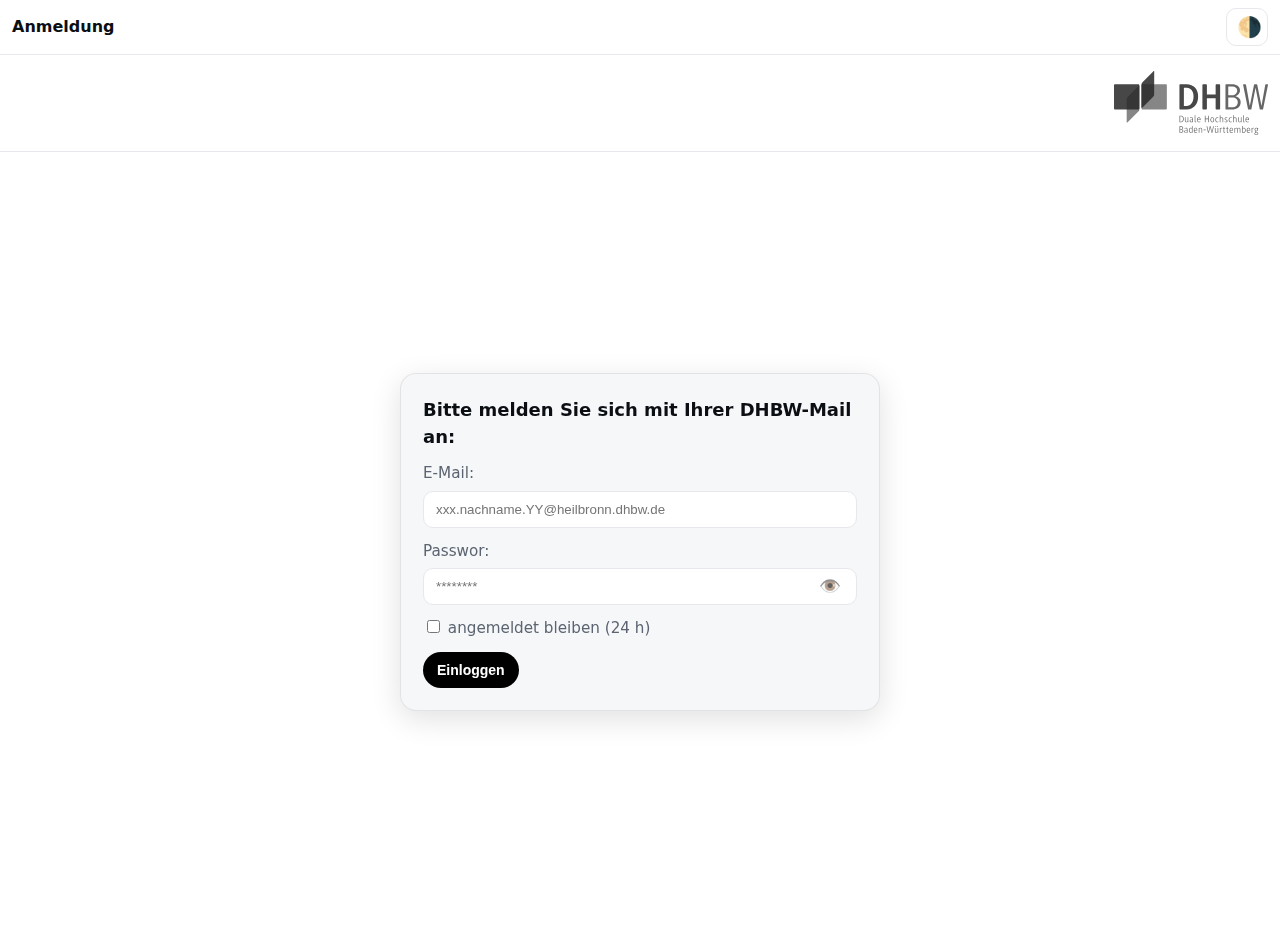
<file: repo_root/pages/index.html>
<!DOCTYPE html>
<html lang="de" data-theme="light">
<head>
  <meta charset="utf-8" />
  <meta name="viewport" content="width=device-width, initial-scale=1" />
  <meta name="color-scheme" content="light dark" />
  <title>DHBW LLMs auswählen</title>
  <link rel="stylesheet" href="../assets/css/index.css" />
  <script src="../assets/js/auth-guard.js" defer></script>
  <!-- Favicon -->
  <link rel="icon" href="data:image/svg+xml,<svg xmlns=%22http://www.w3.org/2000/svg%22 viewBox=%220 0 100 100%22><text y=%22.9em%22 font-size=%2290%22>🤖</text></svg>">
</head>
<body>
  <header class="topbar">
    <h1 class="brand">LLM Auswahl</h1>

    <!-- Icon-Navigation in der Topbar -->
    <nav class="iconbar" aria-label="Schnellzugriff">
      <!-- Mail -->
      <a class="icon-btn" href="mailto:ansprechpartner@beispiel.de" title="E-Mail">
        <svg xmlns="http://www.w3.org/2000/svg" viewBox="0 0 24 24"
             stroke="currentColor" fill="none" stroke-width="1">
          <rect x="3" y="5" width="18" height="14" rx="2" ry="2"/>
          <polyline points="3,7 12,13 21,7"/>
        </svg>
      </a>
      
      <button class="icon-btn" id="logoutBtn" title="Abmelden" aria-label="Abmelden">
        <svg xmlns="http://www.w3.org/2000/svg" viewBox="0 0 24 24" stroke="currentColor" fill="none" stroke-width="1.5">
          <path d="M9 21H7a2 2 0 0 1-2-2V5a2 2 0 0 1 2-2h2"/>
          <path d="M16 17l5-5-5-5"/>
          <path d="M21 12H9"/>
        </svg>
      </button>

      <!-- Info -->
      <a class="icon-btn" href="details.html" title="Details">
        <svg xmlns="http://www.w3.org/2000/svg" viewBox="0 0 24 24"
             stroke="currentColor" fill="none" stroke-width="1">
          <circle cx="12" cy="12" r="10"/>
          <line x1="12" y1="16" x2="12" y2="12"/>
          <circle cx="12" cy="9" r="0.8" fill="currentColor" stroke="none"/>
        </svg>
      </a>

      <!-- Theme Toggle -->
      <button id="themeToggle" class="icon-btn" aria-label="Theme umschalten" aria-pressed="false" title="Theme umschalten">
        <span class="icon-emoji">🌗</span>
      </button>
    </nav>
  </header>

  <!-- Logo-Bereich -->
  <div class="logo-wrap">
    <img src="../assets/img/dhbw_logo.svg" alt="DHBW Logo" class="logo">
  </div>

  <main class="center">
    <!-- LLM-Auswahl -->
    <section class="card">
      <h2 class="h2">Modell wählen</h2>
      <div class="dropdown">
        <button id="dropdownBtn" class="btn" aria-haspopup="listbox" aria-expanded="false">
          Modell auswählen
        </button>
        <ul id="dropdownList" class="dropdown-list" role="listbox" aria-label="LLM-Auswahl"></ul>
      </div>
    </section>

    <!-- NEU: VM-Templates -->
    <section class="card" style="margin-top:16px">
      <h2 class="h2">VM-Template wählen</h2>
      <div class="dropdown">
        <button id="vmDropdownBtn" class="btn" aria-haspopup="listbox" aria-expanded="false">
          Template auswählen
        </button>
        <ul id="vmDropdownList" class="dropdown-list" role="listbox" aria-label="VM-Template-Auswahl"></ul>
      </div>
    </section>
  </main>
  
  <script src="../assets/js/config.js"></script>
<script src="../assets/js/api.js"></script>
<script src="../assets/js/auth-guard.js"></script>

<script>
document.getElementById("logoutBtn")?.addEventListener("click", async () => {
  try { await API.logout(); } catch {}
  localStorage.clear();
  sessionStorage.clear();
  location.replace("auth.html");
});
</script>

<script src="../assets/js/index.js"></script>
  
</body>
</html>
</file>
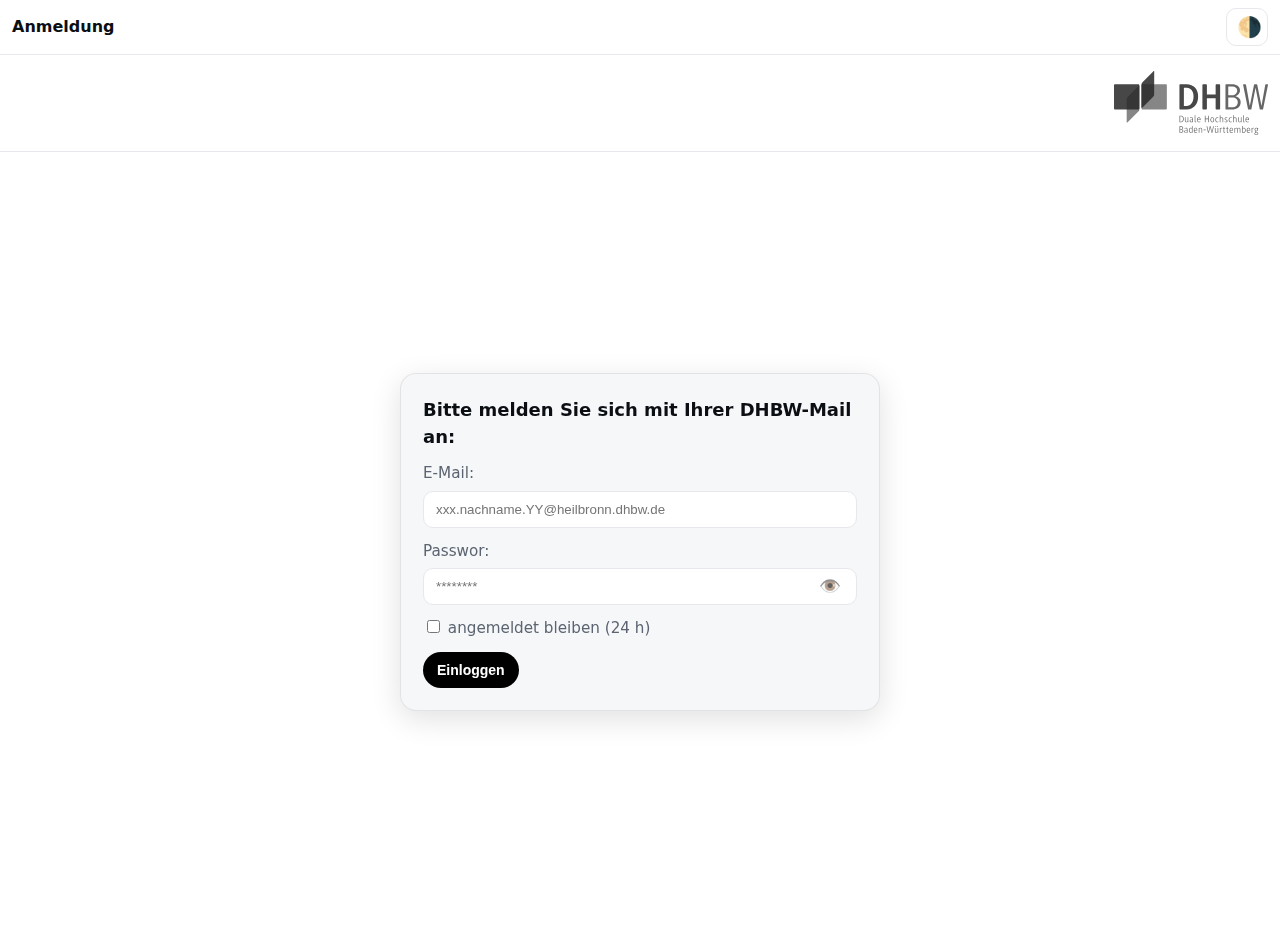
<file: repo_root/pages/admin.html>
<!DOCTYPE html>
<html lang="de" data-theme="light">
<head>
  <meta charset="utf-8" />
  <meta name="viewport" content="width=device-width, initial-scale=1" />
  <meta name="color-scheme" content="light dark" />
  <title>Benutzerverwaltung</title>

  <!-- Nur diese CSS -->
  <link rel="stylesheet" href="../assets/css/admin.css" />

  <script src="../assets/js/auth-guard.js" defer></script>
  <link rel="icon"
        href="data:image/svg+xml,<svg xmlns=%22http://www.w3.org/2000/svg%22 viewBox=%220 0 100 100%22><text y=%22.9em%22 font-size=%2290%22>🛠️</text></svg>">
</head>

<body class="admin-page">
  <header class="topbar">
    <a href="index.html" class="link" title="Zurück">&larr; Zurück</a>
    <h1 class="brand">Benutzerverwaltung</h1>
    <nav class="iconbar" aria-label="Aktionen">
      <button id="themeToggle" class="icon-btn" title="Theme umschalten" aria-label="Theme umschalten">
        <span class="icon-emoji">🌗</span>
      </button>
      <button id="logoutBtn" class="icon-btn" title="Abmelden" aria-label="Abmelden">
        <svg xmlns="http://www.w3.org/2000/svg" viewBox="0 0 24 24"
             stroke="currentColor" fill="none" stroke-width="1.5" aria-hidden="true">
          <path d="M9 21H7a2 2 0 0 1-2-2V5a2 2 0 0 1 2-2h2"/>
          <path d="M16 17l5-5-5-5"/>
          <path d="M21 12H9"/>
        </svg>
      </button>
    </nav>
  </header>

  <div class="logo-wrap">
    <img src="../assets/img/dhbw_logo.svg" alt="DHBW Logo" class="logo">
  </div>

  <main class="content">
    <!-- Guard-Info -->
    <section class="card" id="guardInfo" hidden>
      <p><strong>Nur Administratoren haben Zugriff. Weiterleitung …</strong></p>
    </section>

    <!-- Benutzer anlegen -->
    <section class="card">
      <h2 class="h2">Benutzer anlegen</h2>
      <form id="formCreate" class="grid">
        <label class="field">
          <span>E-Mail</span>
          <input id="createEmail" class="input" type="email" required placeholder="user@heilbronn.dhbw.de">
        </label>
        <label class="field">
          <span>Rolle</span>
          <select id="createRole" class="input">
            <option value="user">user</option>
            <option value="lecture">lecture</option>
            <option value="admin">admin</option>
          </select>
        </label>
        <button class="btn" type="submit">Anlegen</button>
        <output id="outCreate" class="muted"></output>
      </form>
    </section>

    <!-- Benutzer löschen -->
    <section class="card">
      <h2 class="h2">Benutzer löschen</h2>
      <form id="formDelete" class="grid">
        <label class="field">
          <span>E-Mail</span>
          <input id="deleteEmail" class="input" type="email" required placeholder="user@heilbronn.dhbw.de">
        </label>
        <button class="btn" type="submit">Löschen</button>
        <output id="outDelete" class="muted"></output>
      </form>
    </section>

    <!-- Benutzer suchen -->
    <section class="card">
      <h2 class="h2">Benutzer suchen</h2>
      <form id="formSearch" class="grid">
        <label class="field">
          <span>E-Mail (Teilstring möglich)</span>
          <input id="searchEmail" class="input" type="text" placeholder="xxx.nachname.YY@heilbronn.dhbw.de">
        </label>
        <button class="btn" type="submit">Suchen</button>
      </form>
      <div id="searchResults" class="table-wrap" aria-live="polite"></div>
    </section>

    <!-- Alle auflisten -->
    <section class="card">
      <h2 class="h2">Alle Benutzer</h2>
      <div class="row">
        <div class="row-left">
          <button id="btnListAll" class="btn">Alle laden</button>
        </div>
        <div class="row-right">
          <label class="field small">
            <span>Rolle</span>
            <select id="filterRole" class="input">
              <option value="">Alle</option>
              <option value="admin">admin</option>
              <option value="lecture">lecture</option>
              <option value="user">user</option>
            </select>
          </label>
        </div>
      </div>
      <div id="listResults" class="table-wrap" aria-live="polite"></div>
    </section>

    <!-- Alle ausloggen -->
    <section class="card">
      <h2 class="h2">Benutzer ausloggen</h2>
      <div class="row">
        <button id="btnLogoutAll" class="btn-ghost">Alle ausloggen</button>
        <div class="spacer"></div>
        <label class="field small">
          <span>Nur Rolle</span>
          <select id="logoutRole" class="input">
            <option value="">alle</option>
            <option value="admin">admin</option>
            <option value="lecture">lecture</option>
            <option value="user">user</option>
          </select>
        </label>
        <button id="btnLogoutByRole" class="btn">Ausloggen (Rolle)</button>
      </div>
      <output id="outLogout" class="muted"></output>
    </section>

    <section class="card">
  <h2>Stammdaten aktualisieren</h2>
  <form id="formUpdate" class="grid">
    <!-- Ziel-Benutzer identifizieren -->
    <label class="field">
      <span>E-Mail (aktueller Benutzer)</span>
      <input id="updEmail" class="input" type="email" placeholder="Benutzer über E-Mail finden" required>
    </label>

    <!-- Neue E-Mail setzen (optional) -->
    <label class="field">
      <span>Neue E-Mail</span>
      <input id="updEmailNew" class="input" type="email" placeholder="Neue E-Mail (optional)">
    </label>

    <!-- Neue Rolle setzen (optional) -->
    <label class="field">
      <span>Neue Rolle</span>
      <select id="updNewRole" class="input">
        <option value="">keine Änderung</option>
        <option value="admin">admin</option>
        <option value="user">user</option>
      </select>
    </label>

    <!-- Neues Passwort setzen (optional) -->
    <label class="field">
      <span>Neues Passwort</span>
      <input id="updPassword" class="input" type="password" placeholder="Optional neues Passwort">
    </label>

    <button class="btn" type="submit">Updaten</button>
    <output id="outUpdate" class="muted"></output>
  </form>
</section>
  </main>

  <script src="../assets/js/config.js"></script>
  <script src="../assets/js/api.js"></script>
  <script src="../assets/js/admin.js"></script>
  <script src="../assets/js/auth-guard.js"></script>
</body>
</html>
</file>
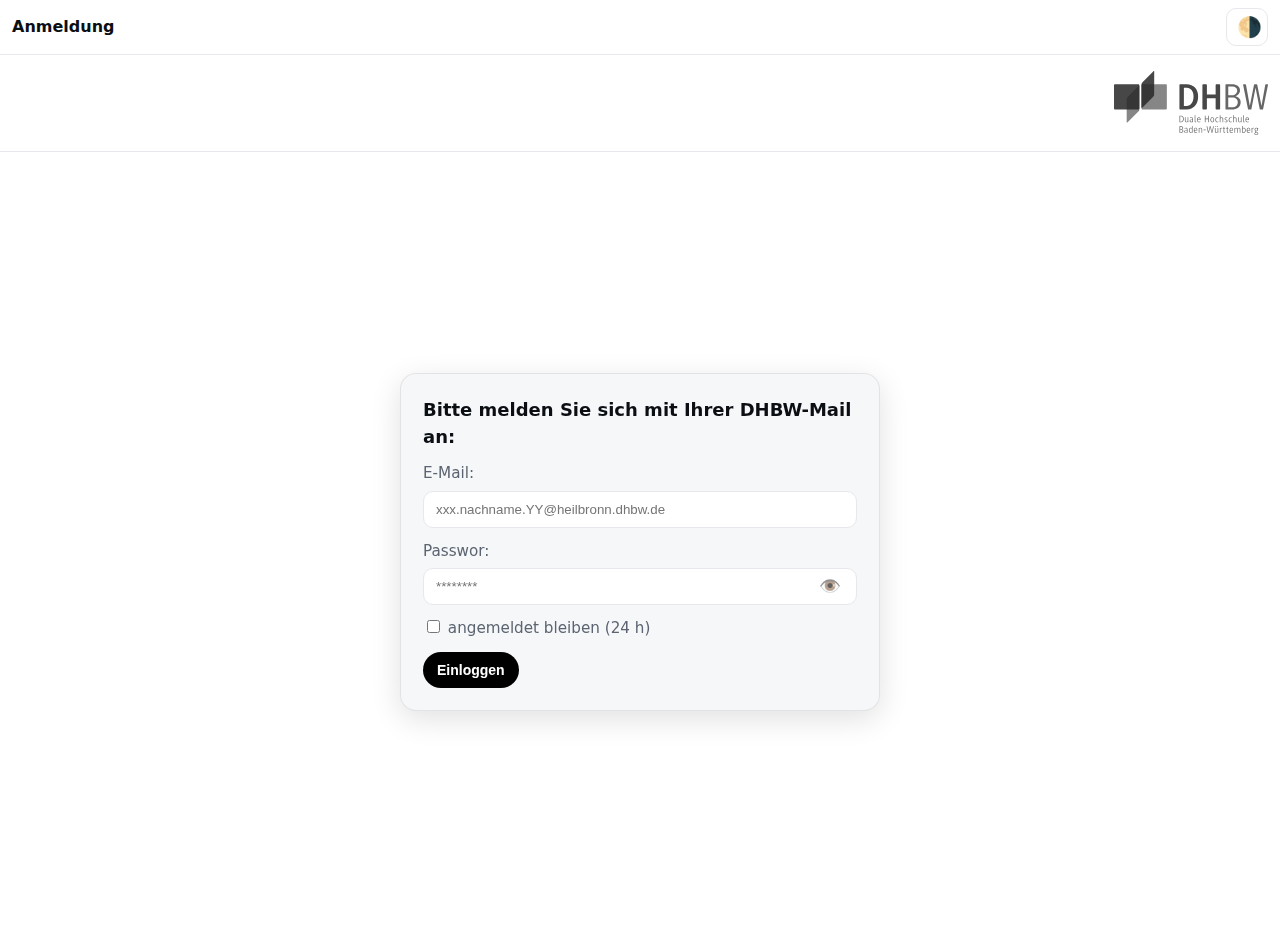
<file: repo_root/pages/auth.html>
<!DOCTYPE html>
<html lang="de" data-theme="light">
<head>
  <meta charset="utf-8" />
  <meta name="viewport" content="width=device-width, initial-scale=1" />
  <meta name="color-scheme" content="light dark" />
  <title>Login</title>
  <link rel="stylesheet" href="../assets/css/index.css" />
  <link rel="stylesheet" href="../assets/css/auth.css" />
  <link rel="icon" href="data:image/svg+xml,<svg xmlns=%22http://www.w3.org/2000/svg%22 viewBox=%220 0 100 100%22><text y=%22.9em%22 font-size=%2290%22>🔐</text></svg>">
</head>
<body class="auth-page">
  <header class="topbar">
    <h1 class="brand">Anmeldung</h1>
    <nav class="iconbar" aria-label="Aktionen">
      <button id="themeToggle" class="icon-btn" aria-label="Theme umschalten" aria-pressed="false" title="Theme umschalten">
        <span class="icon-emoji">🌗</span>
      </button>
    </nav>
  </header>

  <!-- Logo-Bereich -->
  <div class="logo-wrap">
    <img src="../assets/img/dhbw_logo.svg" alt="DHBW Logo" class="logo">
  </div>

  <main class="center">
    <section class="card auth-card" aria-labelledby="h2">
      <h2 id="h2" class="h2">Bitte melden Sie sich mit Ihrer DHBW-Mail an:</h2>

      <form id="authForm" class="auth-form" autocomplete="off" novalidate>
        <div class="field">
          <label for="email">E-Mail:</label>
          <input id="email" class="input" type="email" placeholder="xxx.nachname.YY@heilbronn.dhbw.de" required />
        </div>

        <div class="field password-field">
          <label for="password">Passwor:</label>
          <div class="password-wrapper">
            <input id="password" class="input" type="password" placeholder="********" required />
            <button type="button" id="togglePassword" class="toggle-pass" aria-label="Passwort anzeigen">
              👁️
            </button>
          </div>
        </div>

        <div class="field inline">
          <label for="remember" class="cb">
            <input id="remember" type="checkbox" /> angemeldet bleiben (24 h)
          </label>
        </div>

        <div class="actions" style="display:flex;justify-content:flex-start;">
          <button class="btn" type="submit">Einloggen</button>
        </div>

        <p id="error" class="muted" style="color:#b91c1c; display:none; margin-top:8px;">
          E-Mail oder Passwort ist ungültig.
        </p>
      </form>
    </section>
  </main>

  <script src="../assets/js/config.js"></script>
  <script src="../assets/js/api.js"></script>
  <script src="../assets/js/auth.js"></script>
</body>
</html>
</file>
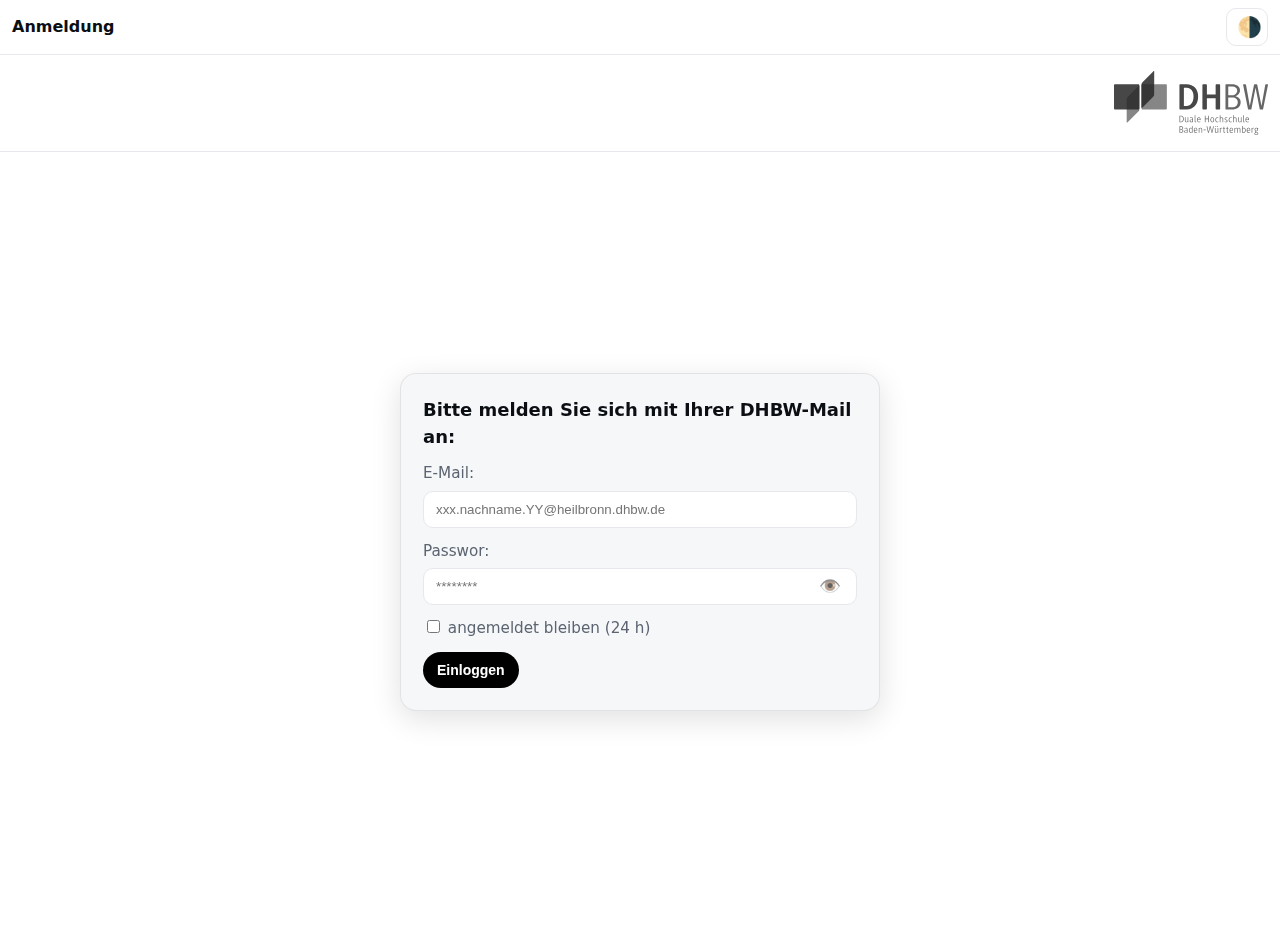
<file: repo_root/pages/chat.html>
<!DOCTYPE html>
<html lang="de" data-theme="light">
<head>
  <meta charset="utf-8" />
  <meta name="viewport" content="width=device-width, initial-scale=1" />
  <meta name="color-scheme" content="light dark" />
  <title>DHBW LLM Chat</title>
  <link rel="stylesheet" href="../assets/css/chat.css" />
  <!-- Favicon (Emoji als SVG-Data-URL) -->
  <link rel="icon" href="data:image/svg+xml,<svg xmlns=%22http://www.w3.org/2000/svg%22 viewBox=%220 0 100 100%22><text y=%22.9em%22 font-size=%2290%22>💬</text></svg>">
</head>
<body>
  <header class="topbar">
    <nav class="left">
      <a href="index.html" class="link" title="Zurück zur Auswahl">&larr; Zurück</a>
      <span id="modelBadge" class="badge">Modell</span>
    </nav>
    <button id="themeToggle" class="btn-ghost" aria-label="Theme umschalten" aria-pressed="false" title="Theme umschalten">🌗</button>
  </header>

  <main class="chat">
    <div id="messages" class="messages" aria-live="polite"></div>

    <!-- Composer -->
    <form id="chatForm" class="composer" autocomplete="off">
        <div class="input-wrap">
          <!-- eigener Wrapper NUR fürs Textfeld + Büroklammer -->
          <div class="input-field">
            <textarea id="userInput" class="input" name="prompt" placeholder="Nachricht eingeben …" rows="1" ></textarea>
      
            <!-- Büroklammer im Feld; for ↔ id verbindet Label + Input -->
            <label class="upload-icon" for="fileInput">📎</label>
            <input type="file" id="fileInput" hidden>
          </div>
          
          <div class="hints">Enter senden • Shift+Enter Zeilenumbruch • Esc leeren</div>
        </div>
      
        <button class="send send-circle" type="submit" title="Senden" aria-label="Senden">
          <svg class="send-ic" xmlns="http://www.w3.org/2000/svg" viewBox="0 0 24 24" aria-hidden="true">
            <path d="M5 12h10M13 8l4 4-4 4" fill="none" stroke="currentColor" stroke-width="2" stroke-linecap="round" stroke-linejoin="round"/>
          </svg>
        </button>
      </form>
      

    <!-- Scroll to bottom -->
    <button id="scrollBtn" class="scroll-btn" title="Zum neuesten Beitrag">▼</button>
  </main>

 <!-- BOT-Nachricht -->
<template id="tpl-msg-bot">
    <div class="msg bot">
      <div class="stack">
        <div class="bubble-wrap">
          <div class="avatar avatar--bot" aria-hidden="true">
            <span class="avatar__icon">🤖</span>
          </div>
          <div class="bubble"></div>
        </div>
        <div class="meta"></div>
        <div class="msg-tools right">
          <button class="tool tool-copy" title="Antwort kopieren" aria-label="Antwort kopieren">
            <svg class="icon-copy" xmlns="http://www.w3.org/2000/svg" viewBox="0 0 24 24" aria-hidden="true">
              <rect x="9" y="9" width="11" height="11" rx="2" ry="2"
                    stroke="currentColor" fill="none" stroke-width="1.8"/>
              <rect x="5" y="5" width="11" height="11" rx="2" ry="2"
                    stroke="currentColor" fill="none" stroke-width="1.8"/>
            </svg>
          </button>
        </div>
      </div>
    </div>
  </template>
  
  <!-- USER-Nachricht -->
  <template id="tpl-msg-user">
    <div class="msg user">
      <div class="stack">
        <div class="bubble-wrap">
          <div class="bubble"></div>
          <div class="avatar avatar--user" aria-hidden="true">
            <span class="avatar__icon">🤡</span>
          </div>
        </div>
        <div class="meta"></div>
        <div class="msg-tools left">
          <button class="tool tool-copy" title="Nachricht kopieren" aria-label="Nachricht kopieren">
            <svg class="icon-copy" xmlns="http://www.w3.org/2000/svg" viewBox="0 0 24 24" aria-hidden="true">
              <rect x="9" y="9" width="11" height="11" rx="2" ry="2"
                    stroke="currentColor" fill="none" stroke-width="1.8"/>
              <rect x="5" y="5" width="11" height="11" rx="2" ry="2"
                    stroke="currentColor" fill="none" stroke-width="1.8"/>
            </svg>
          </button>
        </div>
      </div>
    </div>
  </template>
  
 
  

  <script src="../assets/js/config.js"></script>
  <script src="../assets/js/chat.js"></script>
  <script src="../assets/js/auth-guard.js"></script>
</body>
</html>
</file>
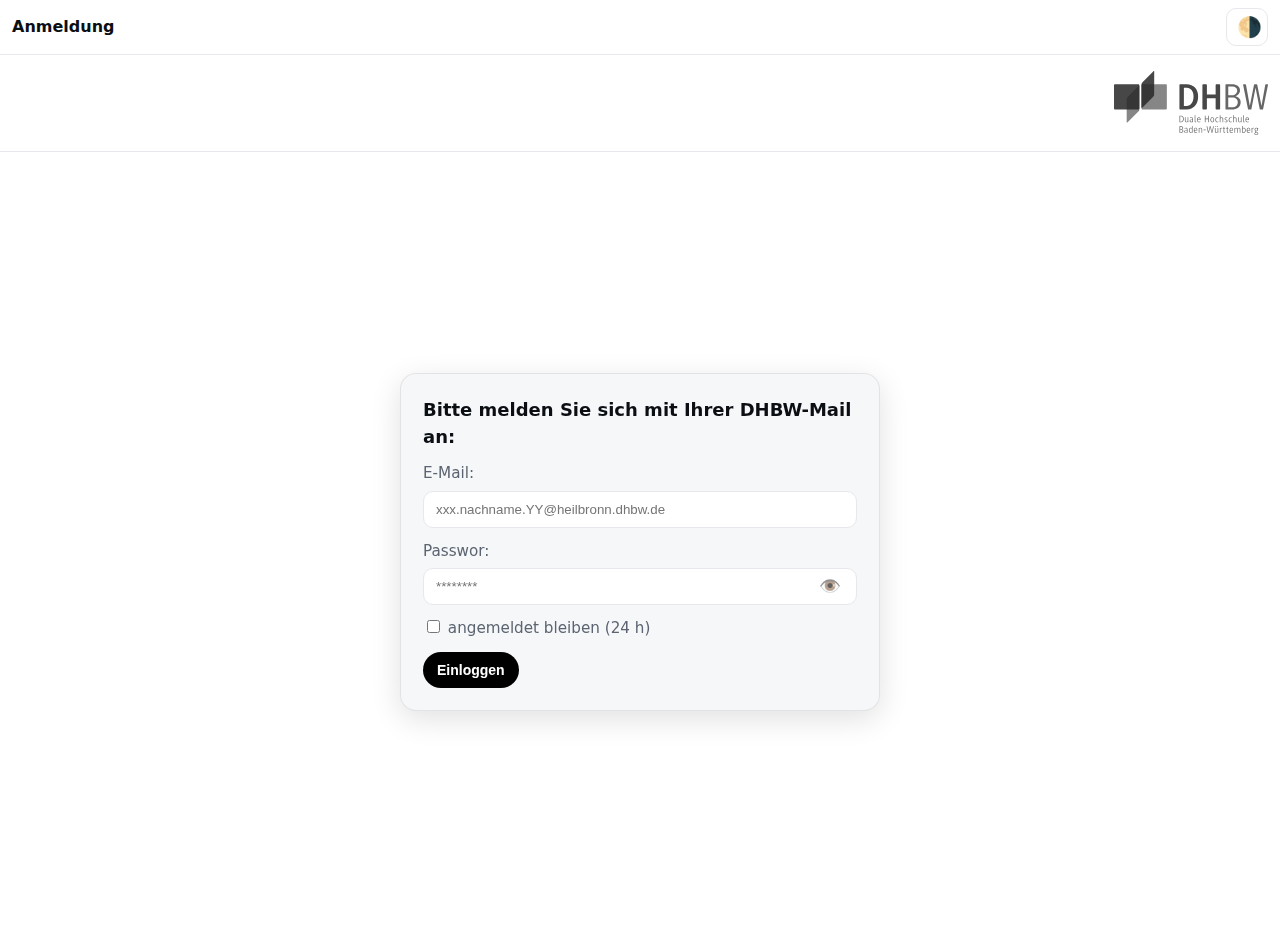
<file: repo_root/pages/details.html>
<!DOCTYPE html>
<html lang="de" data-theme="light">
<head>
  <meta charset="utf-8" />
  <meta name="viewport" content="width=device-width, initial-scale=1" />
  <meta name="color-scheme" content="light dark" />
  <title>LLM Details</title>
  <link rel="stylesheet" href="../assets/css/details.css" />
  <!-- Favicon -->
  <link rel="icon" href="data:image/svg+xml,<svg xmlns=%22http://www.w3.org/2000/svg%22 viewBox=%220 0 100 100%22><text y=%22.9em%22 font-size=%2290%22>🔍</text></svg>">
</head>
<body>
  <header class="topbar">
    <a href="index.html" class="link">&larr; Zurück</a>
    <h1 class="brand">Details zu LLMs</h1>
    <button id="themeToggle" class="icon-btn" aria-label="Theme umschalten" title="Theme umschalten">🌗</button>
  </header>

  <main class="content" id="cards">
    <!-- Kachel: Llama 3 -->
    <article class="card">
      <button class="card-head" aria-expanded="false" aria-controls="llama3-panel" id="llama3-trigger">
        <div class="card-title">
          <span class="card-icon">🦙</span>
          <h2>Llama 3</h2>
        </div>
        <span class="chev" aria-hidden="true">
          <svg viewBox="0 0 24 24"><path d="M6 9l6 6 6-6" fill="none" stroke="currentColor" stroke-width="1.5" stroke-linecap="round" stroke-linejoin="round"/></svg>
        </span>
      </button>
      <div class="card-summary">
        OpenAI-kompatible API. Stärken: allgemeine Konversation, Wissensfragen.
      </div>
      <div class="card-panel" id="llama3-panel" role="region" aria-labelledby="llama3-trigger">
        <div class="panel-inner">
          <p><strong>Warum Llama 3?</strong> Gute Balance aus Qualität, Kosten und Offenheit. 
          Vielfältige Modelgrößen, starke Community, breite Tooling-Unterstützung. 
          Ideal für Chat, Q&A, Extraktion und schnelle Prototypen.</p>
          <ul>
            <li>✓ Günstige Inferenz auf eigener Infrastruktur</li>
            <li>✓ Viele Feeds/Weights, fine-tuning friendly</li>
            <li>✓ Solides allgemeines Verständnis & Kontextverarbeitung</li>
          </ul>
        </div>
      </div>
    </article>

    <!-- Kachel: Mistral -->
    <article class="card">
      <button class="card-head" aria-expanded="false" aria-controls="mistral-panel" id="mistral-trigger">
        <div class="card-title">
          <span class="card-icon">🌬️</span>
          <h2>Mistral</h2>
        </div>
        <span class="chev" aria-hidden="true">
          <svg viewBox="0 0 24 24"><path d="M6 9l6 6 6-6" fill="none" stroke="currentColor" stroke-width="1.5" stroke-linecap="round" stroke-linejoin="round"/></svg>
        </span>
      </button>
      <div class="card-summary">
        Kompakte Modelle mit guter Qualität und Geschwindigkeit.
      </div>
      <div class="card-panel" id="mistral-panel" role="region" aria-labelledby="mistral-trigger">
        <div class="panel-inner">
          <p><strong>Warum Mistral?</strong> Effiziente, schnelle Modelle mit starkem 
          Kosten-/Leistungsverhältnis. Gut für produktive APIs und schlanke Deployments.</p>
          <ul>
            <li>✓ Sehr performante kleinere Modelle</li>
            <li>✓ Starke Code- und Zusammenfassungsfähigkeiten</li>
            <li>✓ Stabil in Produktion, gute Latenzen</li>
          </ul>
        </div>
      </div>
    </article>

    <!-- Kachel: GPT-J -->
    <article class="card">
      <button class="card-head" aria-expanded="false" aria-controls="gptj-panel" id="gptj-trigger">
        <div class="card-title">
          <span class="card-icon">🧠</span>
          <h2>GPT-J</h2>
        </div>
        <span class="chev" aria-hidden="true">
          <svg viewBox="0 0 24 24"><path d="M6 9l6 6 6-6" fill="none" stroke="currentColor" stroke-width="1.5" stroke-linecap="round" stroke-linejoin="round"/></svg>
        </span>
      </button>
      <div class="card-summary">
        Eigen gehostet, einfache JSON-Schnittstelle; gut für kostengünstige Setups.
      </div>
      <div class="card-panel" id="gptj-panel" role="region" aria-labelledby="gptj-trigger">
        <div class="panel-inner">
          <p><strong>Warum GPT-J?</strong> Bewährtes Open-Source-Modell für interne Tools 
          und günstige Inferenz. Einfacher Stack, leicht zu betreiben.</p>
          <ul>
            <li>✓ Kosteneffizient auf eigener Hardware</li>
            <li>✓ Gut für strukturierte Prompts/Extraktion</li>
            <li>✓ Transparent & modifizierbar</li>
          </ul>
        </div>
      </div>
    </article>
  </main>

  <script src="../assets/js/config.js"></script>
  <script src="../assets/js/details.js"></script>
  <script src="../assets/js/auth-guard.js"></script>
</body>
</html>
</file>
<file: repo_root/assets/css/index.css>
:root {
    /* Light (Default) */
    --bg: #ffffff;
    --fg: #0b0f14;
    --muted: #5b6470;
    --panel: #f6f7f9;
    --border: #e6e8ec;
    --btn-bg: #0b0f14;
    --btn-fg: #ffffff;
    --radius: 12px;
    --shadow: 0 2px 10px rgba(0,0,0,.06);
  
    --font: system-ui, -apple-system, Segoe UI, Roboto, Inter, sans-serif;
    --size-1: clamp(14px, 0.85vw + 12px, 15px);
    --size-2: clamp(16px, 1vw + 14px, 18px);
  
    /* Icon-Parameter */
    --icon-size: 20px;
    --icon-stroke: 1.25;
    --icon-radius: 10px;
    --icon-pad-v: 8px;
    --icon-pad-h: 10px;
  }
  
  html[data-theme="dark"] {
    --bg: #000000;
    --fg: #e9edf2;
    --muted: #a4adba;
    --panel: #12171e;
    --border: #1c2330;
    --btn-bg: #e9edf2;
    --btn-fg: #0b0f14;
    --shadow: 0 2px 16px rgba(0,0,0,.25);
  }
  
  * { box-sizing: border-box; }
  html, body { height: 100%; }
  body {
    margin: 0;
    font-family: var(--font);
    font-size: var(--size-1);
    line-height: 1.5;
    background: var(--bg);
    color: var(--fg);
  }
  
  /* Topbar */
  .topbar {
    display: flex; align-items: center; justify-content: space-between;
    padding: 8px 12px; border-bottom: 1px solid var(--border);
    position: sticky; top: 0; background: var(--bg); z-index: 10;
  }
  .brand { font-size: 16px; margin: 0; font-weight: 600; }
  
  /* === Einheitliche Icon-Größe/Box für SVG & Emoji === */
  .iconbar {
    display: inline-flex;
    align-items: center;
    gap: 11px;
  }
  
  .icon-btn {
    appearance: none;
    display: inline-flex;
    align-items: center;
    justify-content: center;
    border: 1px solid var(--border);
    background: transparent;
    color: inherit;
    padding: var(--icon-pad-v) var(--icon-pad-h);
    border-radius: var(--icon-radius);
    cursor: pointer;
    text-decoration: none;
    line-height: 0; /* verhindert Baseline-Verschiebung */
  }
  
  .icon-btn:hover { background: var(--panel); }
  
  /* SVG-Icons */
  .icon-btn svg {
    width: var(--icon-size);
    height: var(--icon-size);
    stroke: currentColor;
    stroke-linecap: round;
    stroke-linejoin: round;
    stroke-width: var(--icon-stroke);
    display: block;
  }
  
  /* Emoji-Icon */
  .icon-btn .icon-emoji {
    display: block;
    width: var(--icon-size);
    height: var(--icon-size);
    font-size: var(--icon-size);
    line-height: 1;
  }
  
  /* Logo unter der Navbar */
  .logo-wrap {
    display: flex;
    justify-content: flex-end;   /* rechtsbündig */
    align-items: center;
    padding: 16px 12px;
    background: var(--bg);
    border-bottom: 1px solid var(--border);
  }
  .logo {
    max-height: 60px;
    height: auto; width: auto;
    display: block;
  }
  html[data-theme="dark"] .logo.invert-dark { filter: invert(1); }
  
  /* Layout */
  .center { min-height: calc(100vh - 56px - 93px); display: grid; place-items: center; padding: 24px; }
  
  .card {
    width: min(520px, 92vw);
    background: var(--panel);
    border: 1px solid var(--border);
    border-radius: var(--radius);
    box-shadow: var(--shadow);
    padding: 24px;
  }
  .h2 { margin: 0 0 12px; font-size: var(--size-2); }
  
  /* Buttons */
  .btn, .btn-ghost {
    appearance: none; border-radius: var(--radius); font-weight: 600; cursor: pointer;
    border: 1px solid var(--border); padding: 10px 14px; font-size: 14px;
  }
  .btn { background: var(--btn-bg); color: var(--btn-fg); border-color: transparent; }
  .btn:hover { opacity: .92; }
  .btn-ghost { background: transparent; color: inherit; }
  .btn-ghost:hover { opacity: .8; }
  
  /* Dropdown (80% der Card) */
  .dropdown {
    position: relative;
    display: block;
    width: 100%;
    margin: 0 auto;
  }
  .dropdown > .btn { width: 100%; }
  
  .dropdown-list {
    position: absolute; left: 0; right: 0; margin-top: 8px; list-style: none; padding: 6px 0;
    background: var(--bg); border: 1px solid var(--border); border-radius: var(--radius);
    box-shadow: var(--shadow); display: none; max-height: 50vh; overflow: auto;
    width: 100%; box-sizing: border-box;
  }
  .dropdown-list[aria-hidden="false"] { display: block; }
  
  .dropdown-item {
    width: 100%; text-align: left; background: transparent; border: 0;
    padding: 10px 12px; font-size: 14px; color: var(--fg); cursor: pointer;
  }
  .dropdown-item:hover, .dropdown-item:focus { background: var(--panel); outline: none; }
  .dropdown-desc { display: block; color: var(--muted); font-size: 12px; margin-top: 2px; }
  
  /* Focus & Transitions */
  :where(button, a, [role="option"]):focus-visible { outline: 2px solid #60a5fa; outline-offset: 2px; }
  :root, html[data-theme="dark"] { transition: background-color .25s ease, color .25s ease, border-color .25s ease; }
  @media (prefers-reduced-motion: reduce) { :root, html[data-theme="dark"] { transition: none !important; } }
</file>
<file: repo_root/assets/css/admin.css>
/* === Theme-Variablen (Light/Dark) === */
:root {
    --bg: #ffffff;
    --fg: #0b0f14;
    --muted: #5b6470;
    --panel: #f6f7f9;
    --border: #e6e8ec;
    --btn-bg: #0b0f14;
    --btn-fg: #ffffff;
    --radius: 12px;
    --shadow: 0 2px 10px rgba(0,0,0,.06);
  
    --font: system-ui, -apple-system, Segoe UI, Roboto, Inter, sans-serif;
    --size-1: clamp(14px, 0.85vw + 12px, 15px);
  
    --icon-size: 20px;
    --icon-stroke: 1.25;
    --icon-radius: 10px;
    --icon-pad-v: 8px;
    --icon-pad-h: 10px;
  
    --table-pad: 10px;
  }
  
  html[data-theme="dark"] {
    --bg: #000000;
    --fg: #e9edf2;
    --muted: #a4adba;
    --panel: #12171e;
    --border: #1c2330;
    --btn-bg: #e9edf2;
    --btn-fg: #0b0f14;
    --shadow: 0 2px 16px rgba(0,0,0,.25);
  }
  
  /* === Base === */
  * { box-sizing: border-box; }
  html, body { height: 100%; }
  body {
    margin: 0;
    font-family: var(--font);
    font-size: var(--size-1);
    line-height: 1.5;
    background: var(--bg);
    color: var(--fg);
  }
  
  /* === Topbar === */
  .topbar {
    display: flex; align-items: center; justify-content: space-between;
    padding: 8px 12px; border-bottom: 1px solid var(--border);
    position: sticky; top: 0; background: var(--bg); z-index: 10;
  }
  .brand { font-size: 16px; margin: 0; font-weight: 600; }
  .link { color: inherit; text-decoration: none; opacity: .9; }
  .link:hover { opacity: 1; text-decoration: underline; }
  
  /* Iconbar + Buttons */
  .iconbar { display: inline-flex; align-items: center; gap: 11px; }
  .icon-btn {
    appearance: none; display: inline-flex; align-items: center; justify-content: center;
    border: 1px solid var(--border); background: transparent; color: inherit;
    padding: var(--icon-pad-v) var(--icon-pad-h); border-radius: var(--icon-radius);
    cursor: pointer; text-decoration: none; line-height: 0;
  }
  .icon-btn:hover { background: var(--panel); }
  .icon-btn svg {
    width: var(--icon-size); height: var(--icon-size);
    stroke: currentColor; stroke-linecap: round; stroke-linejoin: round; stroke-width: var(--icon-stroke);
    display: block;
  }
  .icon-emoji { display: block; width: var(--icon-size); height: var(--icon-size); font-size: var(--icon-size); line-height: 1; }
  
  /* === Logo-Bereich === */
  .logo-wrap {
    display: flex; justify-content: flex-end; align-items: center;
    padding: 16px 12px; background: var(--bg); border-bottom: 1px solid var(--border);
  }
  .logo { max-height: 60px; height: auto; width: auto; display: block; }
  html[data-theme="dark"] .logo.invert-dark { filter: invert(1); }
  
  /* === Layout === */
  .content {
    max-width: 980px;
    margin: 24px auto;
    display: grid;
    gap: 16px;
    padding: 0 16px 80px; 
  }
  
  
  .card {
    background: var(--panel);
    border: 1px solid var(--border);
    border-radius: var(--radius);
    box-shadow: var(--shadow);
    padding: 16px;
    transition: transform .12s ease, box-shadow .12s ease;
  }
  .card:hover { transform: translateY(-1px); box-shadow: 0 4px 18px rgba(0,0,0,.08); }
  html[data-theme="dark"] .card:hover { box-shadow: 0 4px 18px rgba(0,0,0,.28); }
  
  .h2 { margin: 0 0 10px; font-size: 18px; }
  
  /* === Controls === */
  .grid { display: grid; gap: 10px; }
  .row { display: flex; gap: 10px; align-items: end; flex-wrap: wrap; }
  .row .spacer { flex: 1 1 auto; }
  .row-left { display: flex; gap: 10px; }
  .row-right { margin-left: auto; display: flex; gap: 10px; }
  
  .field { display: grid; gap: 6px; min-width: 300px; }
  .field.small { min-width: 160px; }
  
  .input {
    border: 1px solid var(--border);
    border-radius: 10px;
    padding: 10px 12px;
    background: var(--panel);
    color: var(--fg);
    width: 100%;
  }
  .input::placeholder { color: var(--muted); }
  
  .muted { color: var(--muted); }
  .or { align-self: center; opacity: .6; padding: 0 6px; }
  
  /* === Buttons === */
  .btn, .btn-ghost {
    appearance: none; border-radius: var(--radius); font-weight: 600; cursor: pointer;
    border: 1px solid var(--border); padding: 10px 14px; font-size: 14px;
  }
  .btn { background: var(--btn-bg); color: var(--btn-fg); border-color: transparent; }
  .btn:hover { opacity: .92; }
  .btn-ghost { background: transparent; color: inherit; }
  .btn-ghost:hover { opacity: .8; }
  
  /* === Tabellen === */
  .table-wrap { overflow: auto; border: 1px solid var(--border); border-radius: 10px; background: var(--bg); }
  .table { width: 100%; border-collapse: collapse; }
  .table th, .table td {
    padding: var(--table-pad);
    border-bottom: 1px solid var(--border);
    text-align: left;
    font-size: 14px;
  }
  .table th {
    background: color-mix(in oklab, var(--panel) 70%, var(--bg) 30%);
    position: sticky; top: 0;
  }
  
  /* === Focus & Transitions === */
  :where(button, a, input, select):focus-visible { outline: 2px solid #60a5fa; outline-offset: 2px; }
  :root, html[data-theme="dark"] { transition: background-color .25s ease, color .25s ease, border-color .25s ease; }
  @media (prefers-reduced-motion: reduce) { :root, html[data-theme="dark"] { transition: none !important; } }
  
  .table-wrap:empty { border: 0; }
</file>
<file: repo_root/assets/css/auth.css>
/* auth.css
   - Ergänzt und überschreibt selektiv Styles für die Login-Seite
   - Erwartet, dass index.css bereits vor dieser Datei geladen ist
*/

/* ---------- Scope & Variablen nur für die Auth-Seite ---------- */
.auth-page {
    /* Du kannst diese Variablen jederzeit hier anpassen */
    --auth-card-maxw: 480px;
    --auth-card-pad: 22px;
    --auth-card-radius: 16px;
    --auth-card-shadow: 0 8px 30px rgba(0,0,0,0.12);
    --auth-border: 1px solid rgba(0,0,0,0.08);
    --auth-field-gap: 12px;
    --auth-actions-gap: 10px;
    --auth-focus-ring: 0 0 0 3px rgba(59,130,246,0.35); /* fallback blau */
    --auth-accent: var(--accent, #000000);
    --auth-muted: var(--muted, #6b7280);
    --auth-danger: #b91c1c;
    --auth-bg-blur: blur(8px);
  }
  
  /* Dark-Mode Feintuning */
  [data-theme="dark"] .auth-page {
    --auth-border: 1px solid rgba(255,255,255,0.08);
    --auth-card-shadow: 0 10px 35px rgba(0,0,0,0.45);
    --auth-focus-ring: 0 0 0 3px rgba(96,165,250,0.45);
  }
  
  /* ---------- Layout: Login-Karte ---------- */
  .auth-page .auth-card,
  .auth-page .card {
    max-width: var(--auth-card-maxw);
    width: 100%;
    margin-inline: auto;
    padding: var(--auth-card-pad);
    border-radius: var(--auth-card-radius);
    box-shadow: var(--auth-card-shadow);
    border: var(--auth-border);
    backdrop-filter: var(--auth-bg-blur);
  }
  
  /* Optional: Centering, falls deine index.css hier nichts vorgibt */
  .auth-page main.center {
    display: grid;
    place-items: center;
    min-height: calc(100dvh - 120px); /* Platz unter Topbar */
    padding: 16px;
  }
  
  /* ---------- Formular ---------- */
  .auth-page .auth-form {
    display: grid;
    gap: var(--auth-field-gap);
  }
  
  .auth-page .auth-form .field {
    display: grid;
    gap: 6px;
  }
  
  .auth-page .auth-form label {
    font-size: 0.95rem;
    color: var(--auth-muted);
  }
  
  .auth-page .auth-form .input {
    width: 100%;
    padding: 10px 12px;
    border-radius: 10px;
    border: 1px solid var(--border, rgba(0,0,0,0.12));
    background: var(--surface, #fff);
    outline: none;
    transition: box-shadow .15s ease, border-color .15s ease, background-color .15s ease;
  }
  
  [data-theme="dark"] .auth-page .auth-form .input {
    background: var(--surface, rgba(255,255,255,0.04));
    border-color: rgba(255,255,255,0.12);
  }
  
  .auth-page .auth-form .input:focus {
    border-color: var(--auth-accent);
    box-shadow: var(--auth-focus-ring);
  }
  
  /* Checkbox-Zeile */
  .auth-page .auth-form .inline {
    display: flex;
    align-items: center;
    gap: 10px;
  }
  
  /* Aktionen */
  .auth-page .actions {
    display: flex;
    gap: var(--auth-actions-gap);
    align-items: center;
    flex-wrap: wrap;
  }
  
  .auth-page .btn {
    padding: 10px 14px;
    border-radius: 999px;
    border: none;
    background: var(--auth-accent);
    color: white;
    font-weight: 600;
    cursor: pointer;
    transition: transform .05s ease, filter .15s ease;
  }
  
  .auth-page .btn:hover { filter: brightness(1.05); }
  .auth-page .btn:active { transform: translateY(1px); }
  
  .auth-page .btn-ghost {
    padding: 10px 14px;
    border-radius: 999px;
    background: transparent;
    border: 1px solid var(--auth-border-color, rgba(0,0,0,0.12));
    color: inherit;
    cursor: pointer;
  }
  
  [data-theme="dark"] .auth-page .btn-ghost {
    border-color: rgba(255,255,255,0.14);
  }
  
  /* Hinweise & Fehler */
  .auth-page #hint.muted { color: var(--auth-muted); }
  .auth-page #error { color: var(--auth-danger) !important; }
  
  /* Topbar Feinheiten nur auf Auth-Seite */
  .auth-page .topbar {
    backdrop-filter: saturate(120%) blur(4px);
  }
  
  /* Logo optional kleiner auf der Auth-Seite */
  .auth-page .logo-wrap .logo { max-height: 64px; }
  
  /* ---------- Responsiv ---------- */
  @media (max-width: 420px) {
    .auth-page {
      --auth-card-pad: 18px;
      --auth-card-radius: 14px;
    }
    .auth-page .logo-wrap .logo { max-height: 56px; }
  }
  
  /* ---------- Passwortfeld mit Augen-Icon ---------- */
.password-wrapper {
    position: relative;
    display: flex;
    align-items: center;
  }
  
  .password-wrapper .input {
    padding-right: 40px; /* Platz fürs Auge */
  }
  
  .toggle-pass {
    position: absolute;
    right: 10px;
    background: none;
    border: none;
    font-size: 1.1rem;
    cursor: pointer;
    color: var(--auth-muted);
    opacity: 0.7;
    transition: opacity 0.2s ease;
  }
  
  .toggle-pass:hover {
    opacity: 1;
  }
  
  [data-theme="dark"] .toggle-pass {
    color: #ccc;
  }
</file>
<file: repo_root/assets/css/chat.css>
:root {
    /* Light */
    --bg: #ffffff;
    --fg: #0b0f14;
    --muted: #5b6470;
    --panel: #f6f7f9;
    --border: #e6e8ec;
  
    --bubble-user: #e8f5e9;
    --bubble-user-fg: #000000;
    --bubble-bot: #ffffff;
    --bubble-bot-border: #e6e8ec;
  
    --btn-bg: #0b0f14;
    --btn-fg: #ffffff;
  
    --radius: 14px;
    --shadow: 0 2px 10px rgba(0,0,0,.06);
  
    --font: system-ui, -apple-system, Segoe UI, Roboto, Inter, sans-serif;
    --size-1: clamp(14px, 0.85vw + 12px, 15px);
  
    /* Einheitliche Höhe für Input & Sendebutton */
    --composer-field-h: 48px;
  }
  
  html[data-theme="dark"] {
    --bg: #000000;
    --fg: #e9edf2;
    --muted: #a4adba;
    --panel: #12171e;
    --border: #1c2330;
  
    --bubble-user: #e9edf2;
    --bubble-user-fg: #0b0f14;
    --bubble-bot: #0f141a;
    --bubble-bot-border: #1c2330;
  
    --btn-bg: #e9edf2;
    --btn-fg: #0b0f14;
  
    --shadow: 0 2px 16px rgba(0,0,0,.25);
  }
  
  * { box-sizing: border-box; }
  html, body { height: 100%; }
  body {
    margin: 0;
    font-family: var(--font);
    font-size: var(--size-1);
    line-height: 1.5;
    background: var(--bg);
    color: var(--fg);
    display: flex;
    flex-direction: column;
  }
  
  /* Header */
  .topbar {
    display: flex; align-items: center; justify-content: space-between;
    padding: 8px 12px; border-bottom: 1px solid var(--border);
    background: var(--bg); position: sticky; top: 0; z-index: 5;
  }
  .left { display: flex; align-items: center; gap: 10px; }
  .link { color: inherit; text-decoration: none; opacity: .9; }
  .link:hover { opacity: 1; text-decoration: underline; }
  .badge { font-size: 12px; color: var(--muted); padding: 2px 8px; border: 1px solid var(--border); border-radius: 999px; }
  
  .btn, .btn-ghost {
    appearance: none; border-radius: var(--radius); cursor: pointer;
    padding: 10px 14px; font-size: 14px; font-weight: 600;
    border: 1px solid var(--border);
  }
  .btn { background: var(--btn-bg); color: var(--btn-fg); border-color: transparent; }
  .btn:hover { opacity: .92; }
  .btn-ghost { background: transparent; color: inherit; }
  .btn-ghost:hover { opacity: .8; }
  
  .sr { position: absolute; clip: rect(0 0 0 0); clip-path: inset(50%); width: 1px; height: 1px; overflow: hidden; white-space: nowrap; }
  
  /* Layout */
  .chat { max-width: 820px; width: 100%; margin: 0 auto; padding: 16px; display: grid; grid-template-rows: 1fr auto; gap: 12px; height: calc(100vh - 56px); }
  .messages { overflow-y: auto; display: grid; gap: 10px; align-content: start; padding-bottom: 8px; padding-inline: 2px; }
  
  /* Messages */
  .messages .msg { width: 100%; }
  .msg { position: relative; display: flex; align-items: center; gap: 10px; }
  .msg.user { justify-content: flex-end; }
  .msg.bot  { justify-content: flex-start; }
  
  .stack { position: relative; display: grid; gap: 4px; max-width: min(78%, 720px); min-width: 0; }
  .msg.user .stack { margin-left: auto; }
  .msg.bot  .stack { margin-right: auto; }
  
  .avatar {
    width: 32px; height: 32px; border-radius: 50%;
    border: 1px solid var(--border);
    display: grid; place-items: center;
    flex: 0 0 32px;
    box-shadow: var(--shadow);
  }
  .avatar--bot  { background: #eef2ff; }
  .avatar--user { background: #e8f5e9; }
  html[data-theme="dark"] .avatar--bot { background: #0f172a; }
  html[data-theme="dark"] .avatar--user { background: #e9edf2; }
  .avatar__icon { font-size: 16px; line-height: 1; }
  
  .bubble {
    display: inline-block;
    max-width: 100%;
    padding: 10px 12px;
    border-radius: var(--radius);
    box-shadow: var(--shadow);
    line-height: 1.45;
    white-space: pre-wrap;
    word-break: normal;
    overflow-wrap: break-word;
    hyphens: auto;
  }
  .user .bubble { background: var(--bubble-user); color: var(--bubble-user-fg); }
  .bot  .bubble { background: var(--bubble-bot); border: 1px solid var(--bubble-bot-border); }
  
  /* Meta (Zeitstempel) */
  .meta { color: var(--muted); font-size: 12px; user-select: none; }
  .user .meta { text-align: right; }
  
  /* Tools – Copy-Icon immer sichtbar, unten rechts an der Bubble */
  /* Copy-Tools: an der Bubble-Ecke fix positionieren */
.msg-tools{
    position: absolute;
    bottom: -6px;      /* ein Stück unter die Bubble */
    opacity: 1;
    pointer-events: auto;
  }
  
  .msg-tools.right{    /* Bot: rechts */
    right: 0px;
    left: auto;
  }
  
  .msg-tools.left{     /* User: links */
    left: 0px;
    right: auto;
  }


  .tool {
    appearance: none;
    border: 1px solid var(--border);
    background: var(--panel);
    padding: 4px 6px;
    border-radius: 8px;
    cursor: pointer;
    line-height: 1;
    display: inline-flex;
    align-items: center;
    justify-content: center;
    color: var(--fg); /* Light-Mode Farbe */
  }
  .tool:hover { background: var(--bg); }
  
  /* Copy-Icon (SVG) */
  .icon-copy {
    width: 16px;
    height: 16px;
    display: block;
  }
  /* Shapes im SVG erhalten die Farbe */
  .icon-copy rect,
  .icon-copy path,
  .tool svg *,
  .tool svg {
    stroke: currentColor;
    fill: none;
  }
  
  /* Dark Mode: Copy-Icon weiß */
  html[data-theme="dark"] .tool { color: #ffffff; }
  
  /* "Kopiert!" rechts neben dem Icon */
  .tool.copied::after{
    content:"✓ Kopiert";
    margin-left: 6px;
    color: var(--muted);
    font-size: 12px;
  }
  
  /* Gruppierung aufeinanderfolgender Bubbles */
  .msg + .msg.user .bubble { border-top-right-radius: 8px; }
  .msg + .msg.bot  .bubble { border-top-left-radius: 8px; }
  .messages .msg.user + .msg.user .bubble { margin-top: -6px; }
  .messages .msg.bot  + .msg.bot  .bubble { margin-top: -6px; }
  
  /* =========================
     Composer (Eingabezeile)
     ========================= */
  .composer {
    position: sticky;
    bottom: 0;
    background: var(--bg);
    display: grid;
    grid-template-columns: 1fr auto;
    gap: 8px;
    border-top: 1px solid var(--border);
    padding: 8px 12px;
    align-items: start;
  }
  
  /* Input-Wrapper + Hinweise */
  .input-wrap {
    position: relative;
    display: grid;
    gap: 6px;
    min-width: 0;
  }

  /* neuer Wrapper nur fürs Feld */
.input-field {
    position: relative;
    width: 100%;
  }
  

  /* Büroklammer */
.upload-icon {
    position: absolute;
    right: 10px;
    top: 50%;
    transform: translateY(-50%);
    cursor: pointer;
    font-size: 18px;
    opacity: 0.7;
    line-height: 1;  
  }

  .upload-icon:hover {
    opacity: 1;
  }

  /* sorgt dafür, dass Textarea rechts innen genug Platz hat */
.input {
    padding-right: 50px; /* Platz für Büroklammer */
  }

  .hints { color: var(--muted); font-size: 12px; user-select: none; }
  
  /* Eingabefeld */
  .input {
    border: 1px solid var(--border);
    border-radius: var(--radius);
    padding: 12px;
    background: var(--panel);
    color: var(--fg);
    resize: none;
    line-height: 1.5;
    width: 100%;
    min-height: var(--composer-field-h);
    box-sizing: border-box;
  }
  .input::placeholder { color: var(--muted); }
  
  /* Runder Senden-Button */
  .send-circle {
    align-self: start;
    --size: var(--composer-field-h);
    display: inline-flex;
    align-items: center;
    justify-content: center;
    width: var(--composer-field-h);
    height: var(--composer-field-h);
    border-radius: 50%;
    border: none;
    background: var(--btn-bg);
    color: var(--btn-fg);
    box-shadow: var(--shadow);
    cursor: pointer;
  }
  .send-circle:hover { opacity: .92; }
  .send-ic { width: 22px; height: 22px; display: block; }
  
  /* Typing Indicator */
  .msg.typing .bubble { display: inline-flex; gap: 6px; align-items: center; }
  .typing-dots { display: inline-flex; gap: 4px; }
  .typing-dots span {
    width: 6px; height: 6px; border-radius: 50%;
    background: currentColor; opacity: .35; display: inline-block;
    animation: pulse 1.2s infinite ease-in-out;
  }
  .typing-dots span:nth-child(2) { animation-delay: .15s; }
  .typing-dots span:nth-child(3) { animation-delay: .3s; }
  @keyframes pulse { 0%,80%,100%{opacity:.35;transform:translateY(0)} 40%{opacity:1;transform:translateY(-2px)} }
  
  /* Scroll to bottom Button */
  .scroll-btn {
    position: absolute;
    right: 20px; bottom: 80px;
    padding: 6px 10px;
    font-size: 18px;
    border-radius: 50%;
    border: 1px solid var(--border);
    background: var(--panel);
    box-shadow: var(--shadow);
    cursor: pointer;
    opacity: 0; pointer-events: none;
    transition: opacity .2s ease;
  }
  .scroll-btn.show { opacity: 1; pointer-events: auto; }
  
  /* Scrollbar dezent */
  .messages::-webkit-scrollbar { width: 10px; }
  .messages::-webkit-scrollbar-thumb { background: var(--border); border-radius: 10px; }
  .messages { scrollbar-color: var(--border) transparent; scrollbar-width: thin; }
  
  /* Focus & Transitions */
  :where(button, a, input, textarea):focus-visible { outline: 2px solid #60a5fa; outline-offset: 2px; }
  :root, html[data-theme="dark"] { transition: background-color .25s ease, color .25s ease, border-color .25s ease; }
  @media (prefers-reduced-motion: reduce) { :root, html[data-theme="dark"] { transition: none !important; } }
  
  /* Safe-area auf iOS */
  @supports (padding: max(0px)) {
    .chat { padding-bottom: max(16px, env(safe-area-inset-bottom)); }
    .topbar { padding-top: max(8px, env(safe-area-inset-top)); }
  }
  
  .bubble-wrap {
    display: flex;
    align-items: center; /* Avatar vertikal mittig zur Bubble */
    gap: 10px;
  }
  
  .msg.user .bubble-wrap {
    justify-content: flex-end;
  }
  
  .msg.bot .bubble-wrap {
    justify-content: flex-start;
  }
  
  .bubble pre, .bubble code {
    font-family: ui-monospace, SFMono-Regular, Menlo, Consolas, monospace;
    background: color-mix(in oklab, var(--panel) 92%, var(--fg) 8%);
    border: 1px solid var(--border);
    border-radius: 10px;
    padding: .6em .8em;
    overflow: auto;
    display: block;
    white-space: pre;
    max-width: 100%;
  }
  

  /* === Attachment-Pill (Vorschau im Textfeld) === */
.input-field { position: relative; width: 100%; }

/* Wenn eine Datei gewählt ist, geben wir dem Textfeld unten extra Platz */
.input-field.has-attachment .input { padding-bottom: 56px; }

/* Die „Pill“ sitzt innen im Textfeld, unten links */
.attach-pill {
  position: absolute;
  left: 10px;
  bottom: 10px;
  max-width: calc(100% - 20px);
  display: inline-flex;
  align-items: center;
  gap: 8px;
  padding: 6px 10px;
  border-radius: 999px;
  background: var(--panel);
  border: 1px solid var(--border);
  box-shadow: var(--shadow);
  font-size: 13px;
  color: var(--fg);
  pointer-events: auto;
  white-space: nowrap;
  overflow: hidden;
  text-overflow: ellipsis;
}

/* Name im Chip wird notfalls gekürzt */
.attach-name {
  display: inline-block;
  max-width: 220px;
  overflow: hidden;
  text-overflow: ellipsis;
}

/* Entfernen-Button (x) */
.attach-remove {
  appearance: none;
  border: 1px solid var(--border);
  background: transparent;
  color: inherit;
  font-size: 12px;
  padding: 2px 6px;
  border-radius: 10px;
  cursor: pointer;
}
.attach-remove:hover { background: var(--panel); }
</file>
<file: repo_root/assets/css/details.css>
:root {
    --bg:#fff; --fg:#0b0f14; --muted:#5b6470; --panel:#f6f7f9; --border:#e6e8ec;
    --radius:12px; --shadow:0 2px 10px rgba(0,0,0,.06);
    --font: system-ui, -apple-system, Segoe UI, Roboto, Inter, sans-serif;
  
    --card-max: 860px;
    --chev-size: 18px;
  }
  
  html[data-theme="dark"] {
    --bg:#000000; --fg:#e9edf2; --muted:#a4adba; --panel:#12171e; --border:#1c2330;
    --shadow:0 2px 16px rgba(0,0,0,.25);
  }
  
  *{box-sizing:border-box}
  html,body{height:100%}
  body{margin:0;font-family:var(--font);background:var(--bg);color:var(--fg)}
  
  /* Topbar */
  .topbar{
    display:flex;gap:12px;align-items:center;justify-content:space-between;
    padding:10px 12px;border-bottom:1px solid var(--border);
    position:sticky;top:0;background:var(--bg);z-index:10
  }
  .brand{margin:0;font-size:16px}
  .link{color:inherit;text-decoration:none}
  .icon-btn{appearance:none;border:1px solid var(--border);background:transparent;color:inherit;padding:8px 10px;border-radius:10px;cursor:pointer}
  
  /* Content */
  .content{
    max-width:var(--card-max);
    margin:24px auto;
    display:grid;
    gap:16px;
    padding:0 16px;
  }
  
  /* Card */
  .card{
    background:var(--panel);
    border:1px solid var(--border);
    border-radius:var(--radius);
    box-shadow:var(--shadow);
    padding:12px;
  }
  
  /* Kopfbereich als Button */
  .card-head{
    width:100%;
    display:flex;align-items:center;justify-content:space-between;
    background:transparent;border:0;cursor:pointer;
    padding:8px;border-radius:10px;
    text-align:left;color:inherit;
  }
  .card-head:hover{background:rgba(0,0,0,.04)}
  html[data-theme="dark"] .card-head:hover{background:rgba(255,255,255,.04)}
  
  .card-title{display:flex;align-items:center;gap:10px}
  .card-title h2{margin:0;font-size:16px}
  .card-icon{font-size:18px;line-height:1}
  
  /* Zusammenfassung (immer sichtbar, kurz) */
  .card-summary{
    color:var(--muted);
    font-size:14px;
    padding:0 8px 8px 8px;
  }
  
  /* Pfeil rechts */
  .chev{display:inline-flex;align-items:center;justify-content:center}
  .chev svg{width:var(--chev-size);height:var(--chev-size);display:block;transition:transform .2s ease}
  
  /* Aufklappbereich (versteckt) */
  .card-panel{
    overflow:hidden;
    max-height:0;
    transition:max-height .25s ease;
    border-top:1px solid transparent;
  }
  .card[data-open="true"] .card-panel{
    border-top-color:var(--border);
    /* max-height groß genug wählen, damit Content reinpasst (weicher Slide) */
    max-height:500px;
  }
  .card[data-open="true"] .chev svg{transform:rotate(180deg)}
  
  /* Innenabstand des Panels */
  .panel-inner{
    padding:12px 8px 8px 8px;
    font-size:14px;
  }
  .panel-inner ul{margin:8px 0 0 18px}
  .panel-inner li{margin:4px 0}
  
  /* Reduced motion */
  @media (prefers-reduced-motion: reduce){
    .chev svg{transition:none}
    .card-panel{transition:none}
  }
  
  .card { transition: transform .12s ease, box-shadow .12s ease; }
.card:hover { transform: translateY(-1px); box-shadow: 0 4px 18px rgba(0,0,0,.08); }
html[data-theme="dark"] .card:hover { box-shadow: 0 4px 18px rgba(0,0,0,.28); }
</file>
